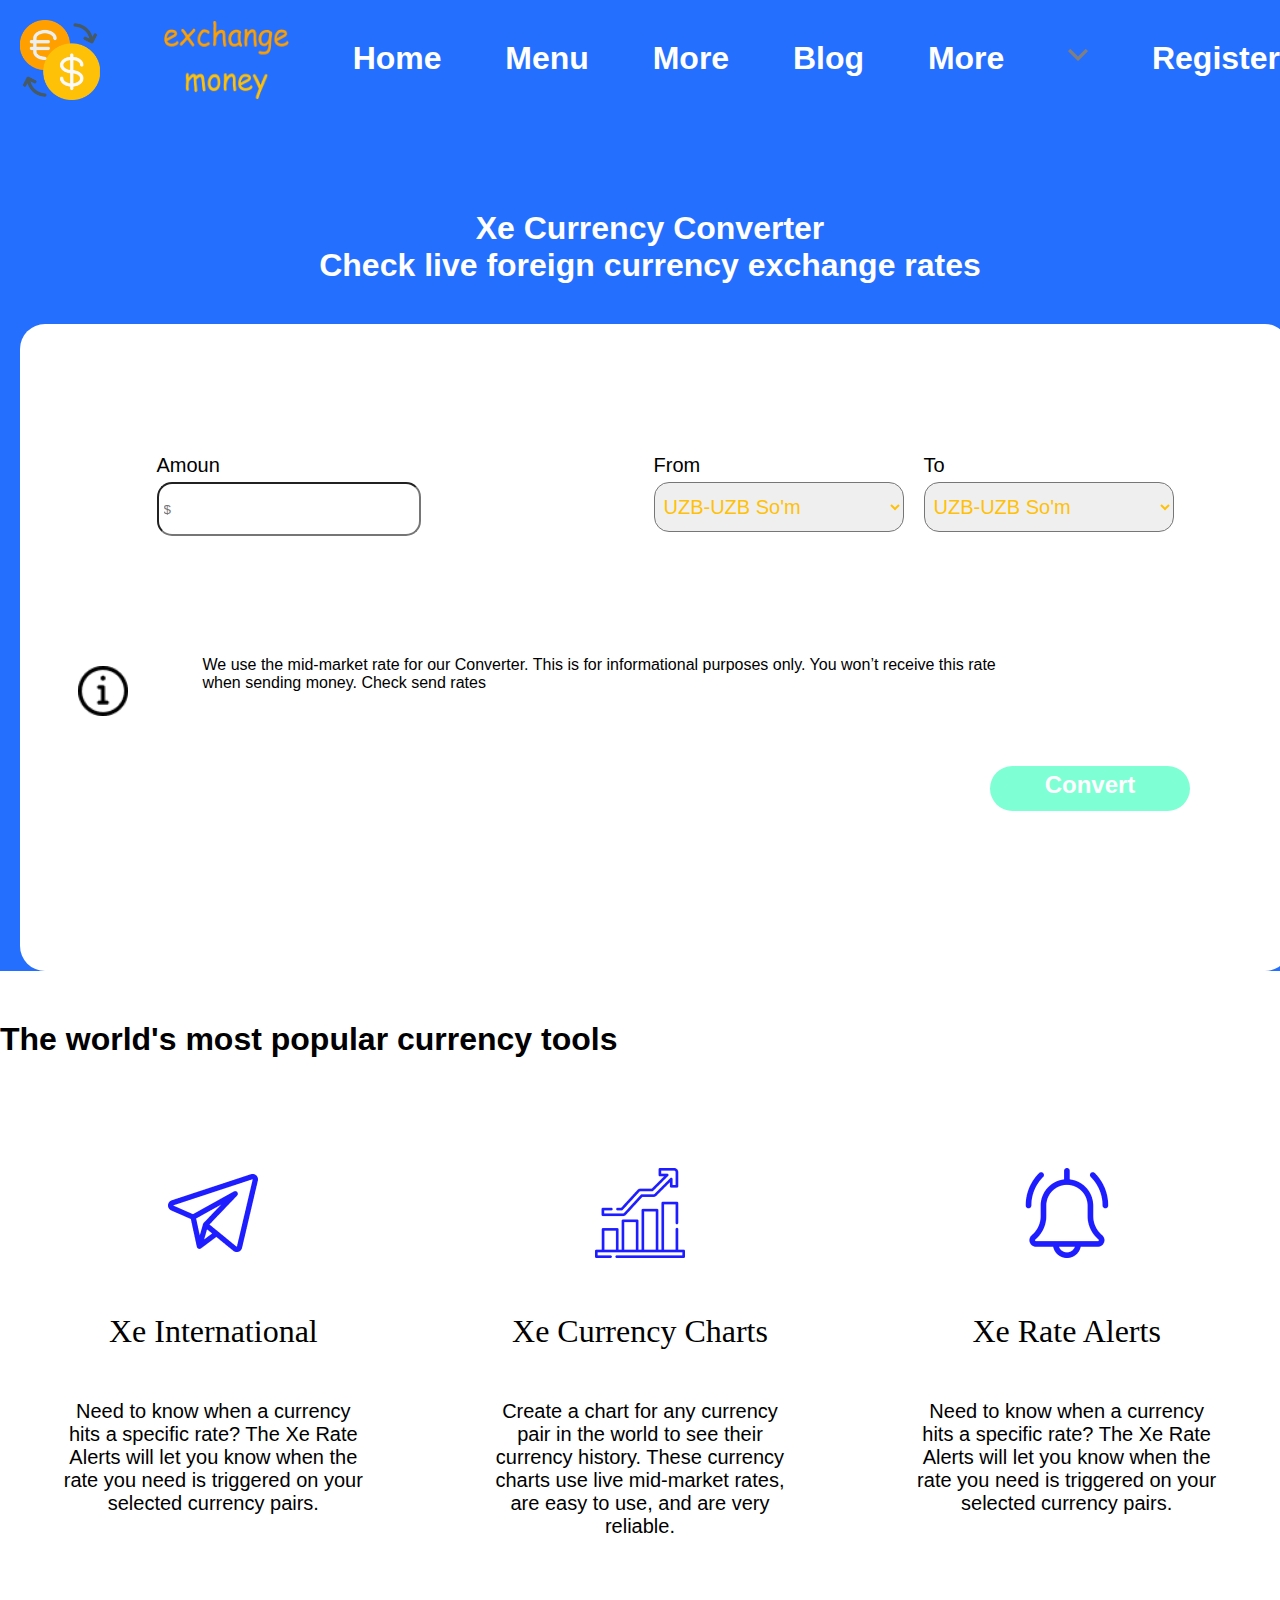
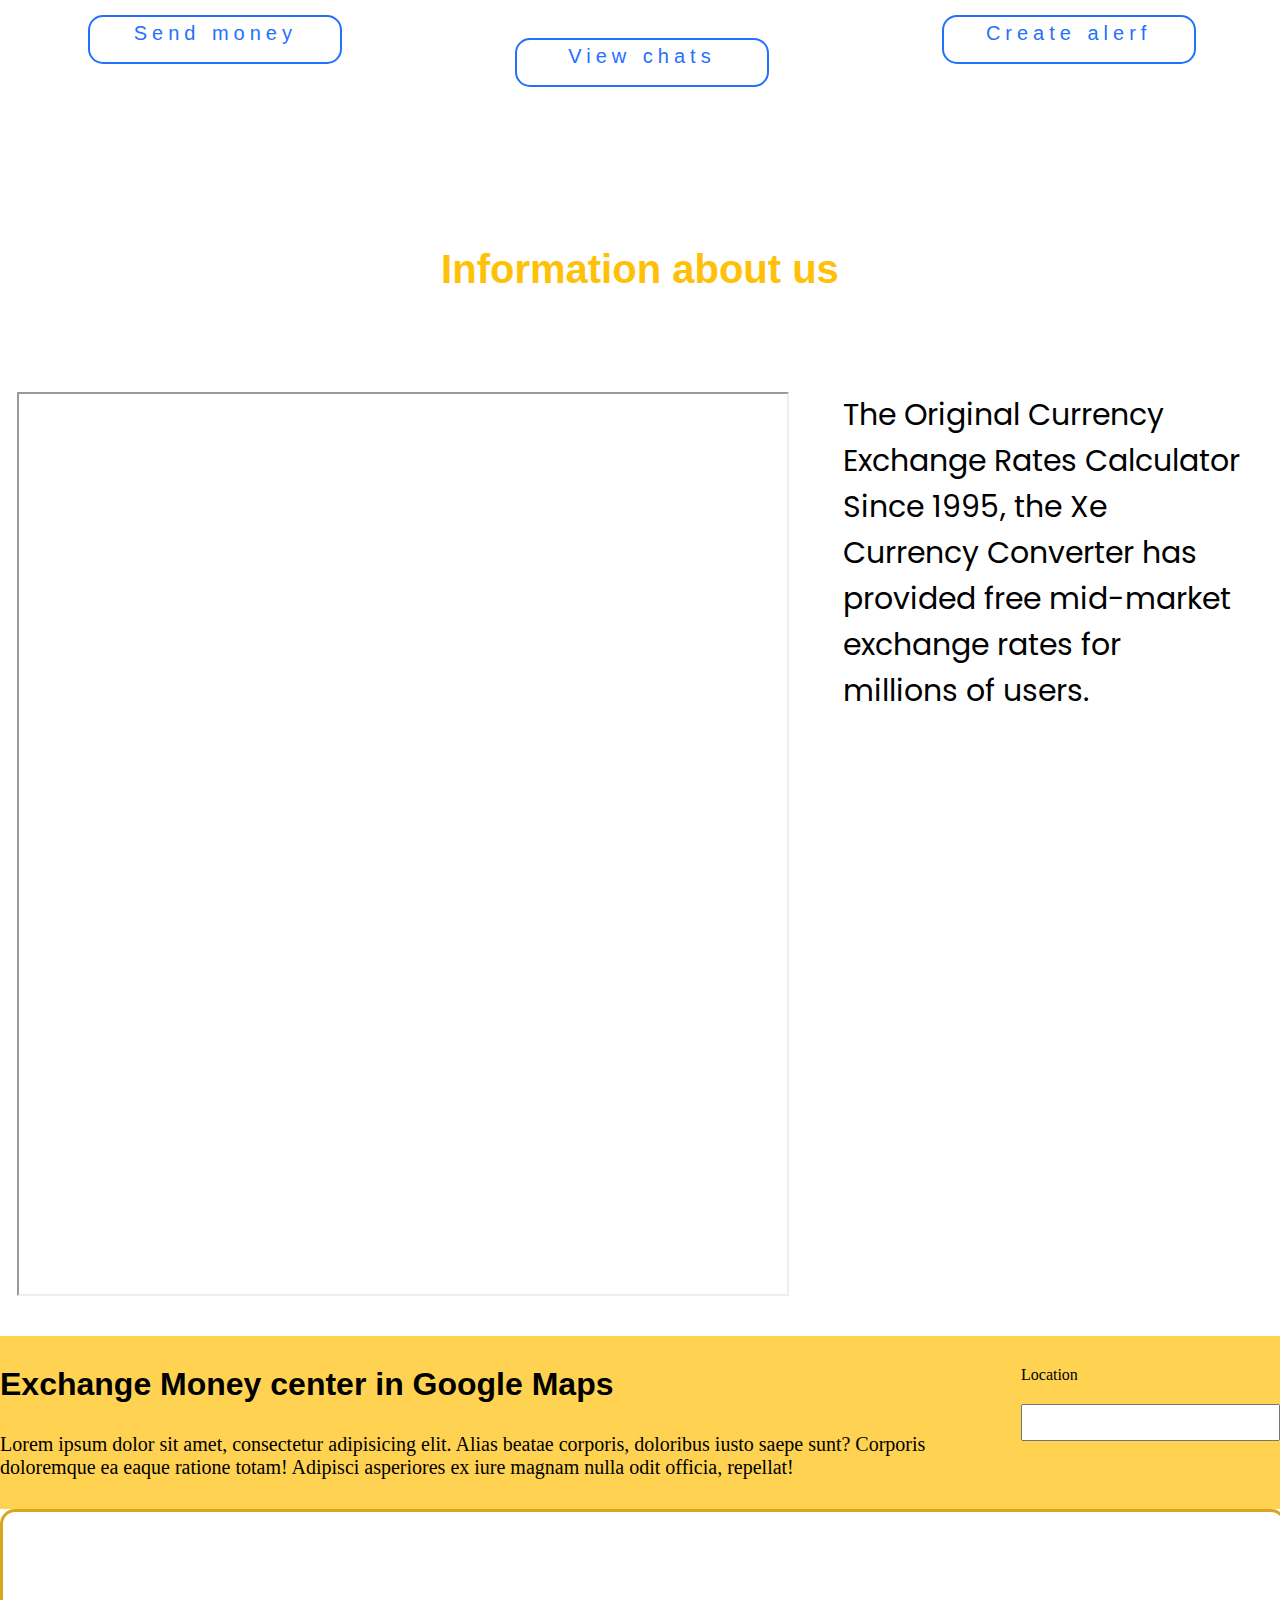
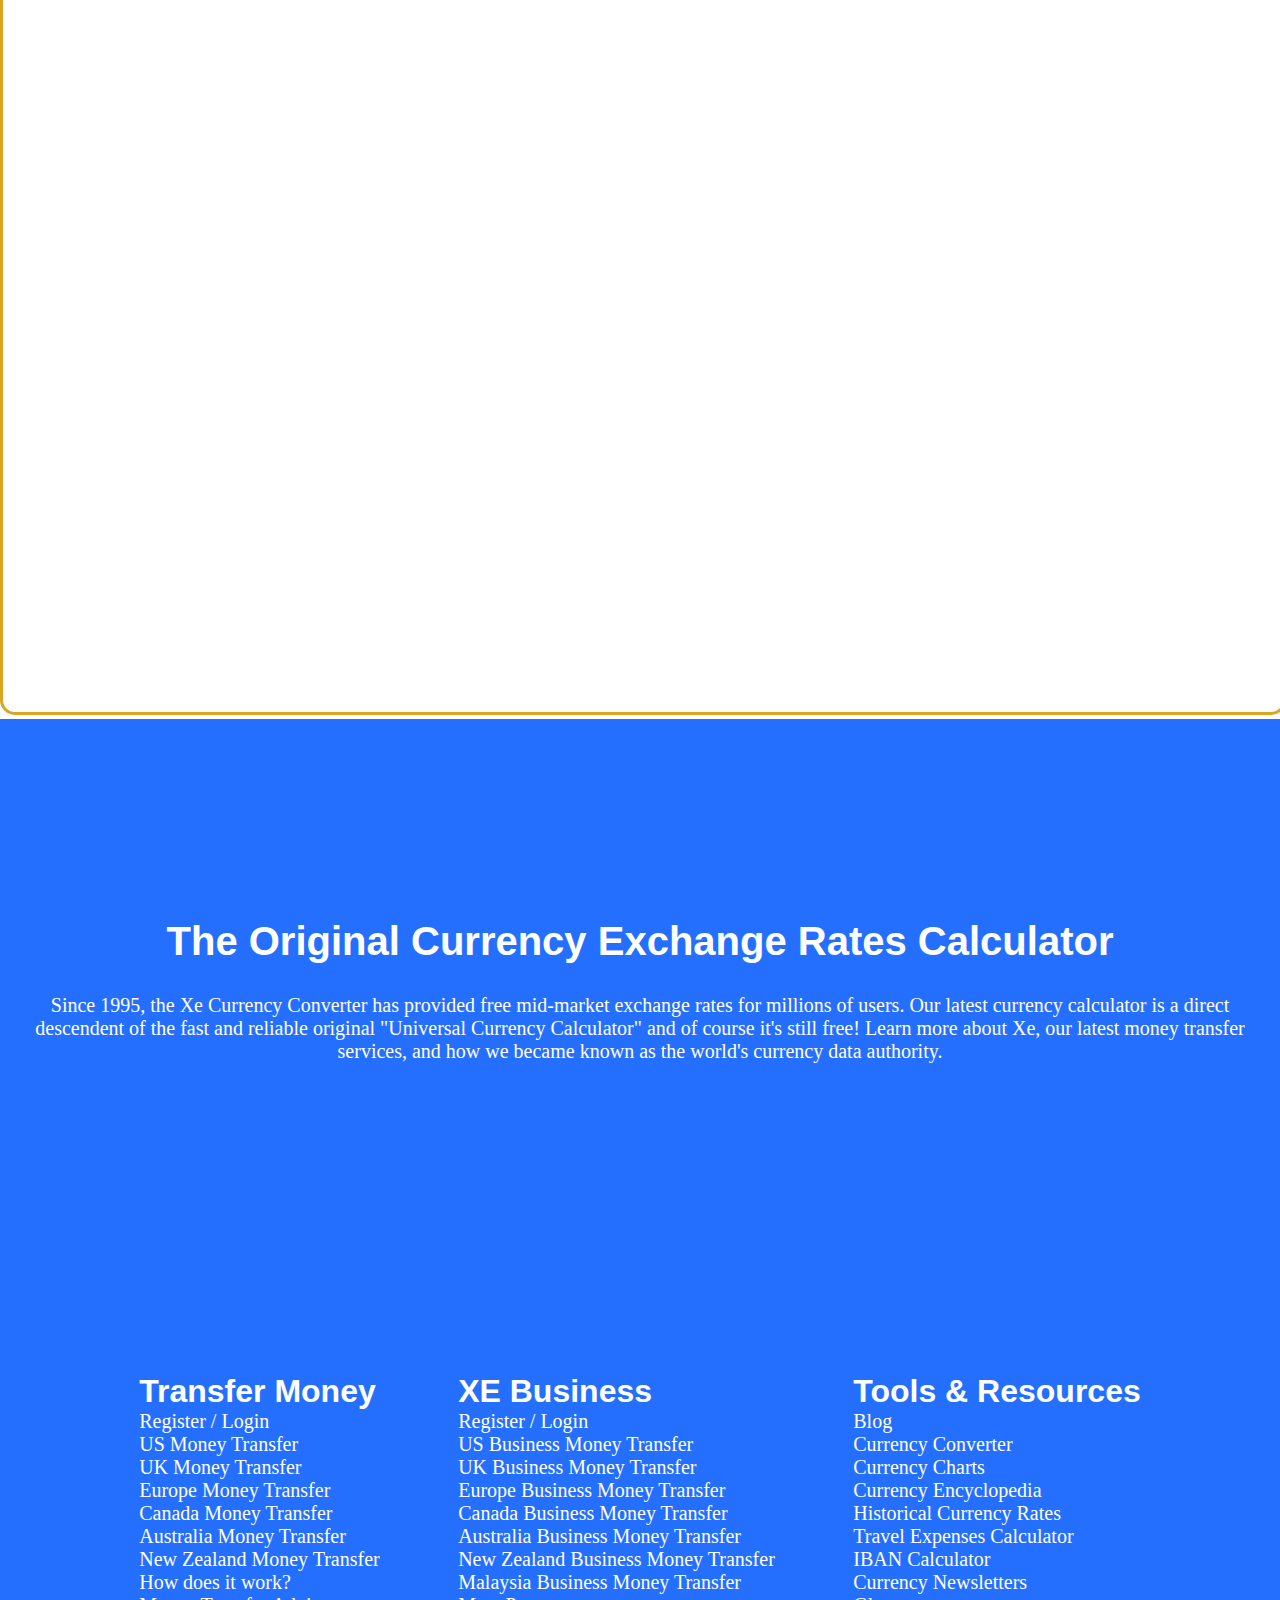
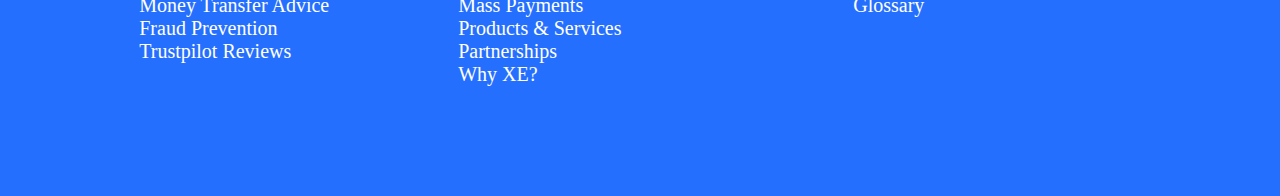
<file: index.html>
<!DOCTYPE html>
<html lang="en">
<head>
    <meta charset="UTF-8">
    <meta name="viewport"
          content="width=device-width, user-scalable=no, initial-scale=1.0, maximum-scale=1.0, minimum-scale=1.0">
    <title>exchange money in the worlds</title>
    <link rel="stylesheet" href="style.css">

    <link rel="icons"
          href="https://d9hhrg4mnvzow.cloudfront.net/promo.alparigroup.com/ru/learn/286a8d77-page-1_1000000000000000000028.png">
</head>
<body>
<section class="body">
    <section class="a">
        <div class="a1">
            <div class="a5">
                <img class="a4" src="./exchange%20money/exchange%201.png" alt="gyuergeuer">
                <img class="a6" src="./exchange%20money/exchange%20money.png" alt="fQWGEAG">
                <h1 class="a2">Home</h1>
                <h1 class="a2">Menu</h1>
                <h1 class="a2">More</h1>
                <h1 class="a2">Blog</h1>
                <h1 class="a2">More</h1>
                <img class="a3" src="./exchange%20money/expand-button%201.png" alt="wefgwefg">
                <h1 class="a2">Register</h1>
            </div>
            <div class="abcd">
                <h1 class="bc"><span class="bcd">Xe Currency Converter</span><br>
                    Check  live foreign currency exchange rates</h1>
                <div class="b3">
                    <div class="b7">

                        <div class="b5">
                            <label class="b" for="jkhij">Amoun</label>
                            <input placeholder="$" id="jkhij" class="a9" type="number">
                        </div>
                        <div class="faga">
                            <div class="b5">
                                <label class="b" for="ss">From</label>
                                <select name="" id="ss" class="b2">
                                    <option>UZB-UZB So'm</option>
                                    <option>USA-USA Dollar</option>
                                    <option>EUR-Euro Dollar</option>
                                    <option>CAD-Canada Dollar</option>
                                    <option>IND-indian dollar</option>
                                </select>
                            </div>
                            <div class="b5">
                                <label class="b" for="fsa">To</label>
                                <select class="b2" name="" id="fsa">
                                    <option>UZB-UZB So'm</option>
                                    <option>USA-USA Dollar</option>
                                    <option>EUR-Euro Dollar</option>
                                    <option>CAD-Canada Dollar</option>
                                    <option>IND-indian dollar</option>
                                </select>
                            </div>
                        </div>

                    </div>
                    <div class="f">
                        <div class="c2">
                            <img class="hq" src="./exchange%20money/info%201.png" alt="jtfuj">
                            <p class="hd">We use the mid-market rate for our Converter. This is for informational
                                purposes
                                only. You
                                won’t
                                receive this rate when sending money. Check send rates</p>
                        </div>
                        <div class="dsd">
                            <div class="c6">
                                <h2 class="ht">Convert</h2>
                            </div>
                        </div>

                    </div>
                </div>
            </div>
        </div>
    </section>
    <section class="h">
        <h2 class="h4">The world's most popular currency tools</h2>
        <div class="h1">
            <div class="h2">
                <img class="zs" src="./exchange%20money/telegram%20(1)%201.png" alt="her">
                <p class="h5">Xe International</p>
                <p class="h6">Need to know when a currency hits a specific rate? The Xe Rate Alerts will let you know
                    when
                    the rate you need is triggered on your selected currency pairs.</p>
                <div class="h8">
                    <a target="_blank" class="h7" href="https://www.xe.com/send-money/"> Send money</a>
                </div>
            </div>
            <div class="h2">
                <img class="zs" src="./exchange%20money/growth%201.png" alt="dgdgd">
                <p class="h5">Xe Currency Charts</p>
                <p class="h6">Create a chart for any currency pair in the world to see their currency history. These
                    currency charts use live mid-market rates, are easy to use, and are very reliable.
                </p>
                <div class="h8">
                    <a target="_blank" class="h7" href="https://www.xe.com/currencycharts/">View chats</a>
                </div>
            </div>
            <div class="h2">
                <img class="zs" src="./exchange%20money/bell%201.png" alt="df">
                <p class="h5">Xe Rate Alerts</p>
                <p class="h6">Need to know when a currency hits a specific rate? The Xe Rate Alerts will let you know
                    when
                    the rate you need is triggered on your selected currency pairs.</p>
                <div class="h8">
                    <a class="h7" href="https://www.xe.com/ratealerts/">Create alerf</a>
                </div>
            </div>
        </div>
    </section>
    <section class="g">
        <h2 class="g2">Information about us</h2>
        <div class="g3">
            <div class="g1">
                <iframe class="h9"  src="https://www.youtube.com/embed/_vq_YJjHoRs"
                        title="YouTube video player"
                        allow="accelerometer; autoplay; clipboard-write; encrypted-media; gyroscope; picture-in-picture"
                        allowfullscreen></iframe>
                <p class="g4">The Original Currency Exchange Rates Calculator
                    Since 1995, the Xe Currency Converter has provided free mid-market exchange rates for millions of
                    users.
                   </p>
            </div>
        </div>
    </section>
    <section class="f">
        <div class="f1">
            <div class="f2">
                <div class="f3">
                    <h2 class="f4">Exchange Money center in Google Maps</h2>
                    <p class="f5">Lorem ipsum dolor sit amet, consectetur adipisicing elit. Alias beatae corporis,
                        doloribus
                        iusto
                        saepe sunt? Corporis doloremque ea eaque ratione totam! Adipisci asperiores ex iure magnam nulla
                        odit officia, repellat!</p>
                </div>
                <div class="fsd">
                    <label for="as">Location</label>
                    <input class="ha" id="as" type="text">
                </div>
            </div>
            <iframe src="https://www.google.com/maps/embed?pb=!1m18!1m12!1m3!1d12096.344550471049!2d-74.04184547084606!3d40.716120233236936!2m3!1f0!2f0!3f0!3m2!1i1024!2i768!4f13.1!3m3!1m2!1s0x89c250a909983265%3A0x38e78cc6a541b6b7!2z0K3QutGB0YfQtdC50L3QtNC2INCf0LvQtdC50YEsINCU0LbQtdGA0YHQuC3QodC40YLQuCwg0J3RjNGOLdCU0LbQtdGA0YHQuCAwNzMwMiwg0KHQqNCQ!5e0!3m2!1sru!2s!4v1663761737651!5m2!1sru!2s"
                    width="100%" height="800" style="border:3px solid goldenrod; border-radius: 15px;"
                    referrerpolicy="no-referrer-when-downgrade"></iframe>
        </div>
    </section>
    <section class="kq">
        <div class="j8">
            <div class="j7">
                <h2 class="j9">The Original Currency Exchange Rates Calculator</h2>
                <p class="k9">Since 1995, the Xe Currency Converter has provided free mid-market exchange rates for
                    millions
                    of users.
                    Our latest currency calculator is a direct descendent of the fast and reliable original "Universal
                    Currency Calculator" and of course it's still free! Learn more about Xe, our latest money transfer
                    services, and how we became known as the world's currency data authority.
                </p>
            </div>
            <div class="j6">
                <div class="j3">
                    <h2 class="j4">Transfer Money</h2>
                    <p class="j5">Register / Login <br>
                        US Money Transfer <br>
                        UK Money Transfer <br>
                        Europe Money Transfer <br>
                        Canada Money Transfer <br>
                        Australia Money Transfer <br>
                        New Zealand Money Transfer <br>
                        How does it work? <br>
                        Money Transfer Advice <br>
                        Fraud Prevention <br>
                        Trustpilot Reviews</p>
                </div>
                <div class="j3">
                    <h2 class="j4">XE Business</h2>
                    <p class="j5">Register / Login <br>
                        US Business Money Transfer <br>
                        UK Business Money Transfer <br>
                        Europe Business Money Transfer <br>
                        Canada Business Money Transfer <br>
                        Australia Business Money Transfer <br>
                        New Zealand Business Money Transfer <br>
                        Malaysia Business Money Transfer <br>
                        Mass Payments <br>
                        Products & Services <br>
                        Partnerships <br>
                        Why XE?</p>
                </div>
                <div class="j3">
                    <h2 class="j4">Tools & Resources</h2>
                    <p class="j5">
                        Blog <br>
                        Currency Converter <br>
                        Currency Charts <br>
                        Currency Encyclopedia <br>
                        Historical Currency Rates <br>
                        Travel Expenses Calculator <br>
                        IBAN Calculator <br>
                        Currency Newsletters <br>
                        Glossary</p>
                </div>
            </div>
        </div>
    </section>
</section>
</body>
</html>
</file>
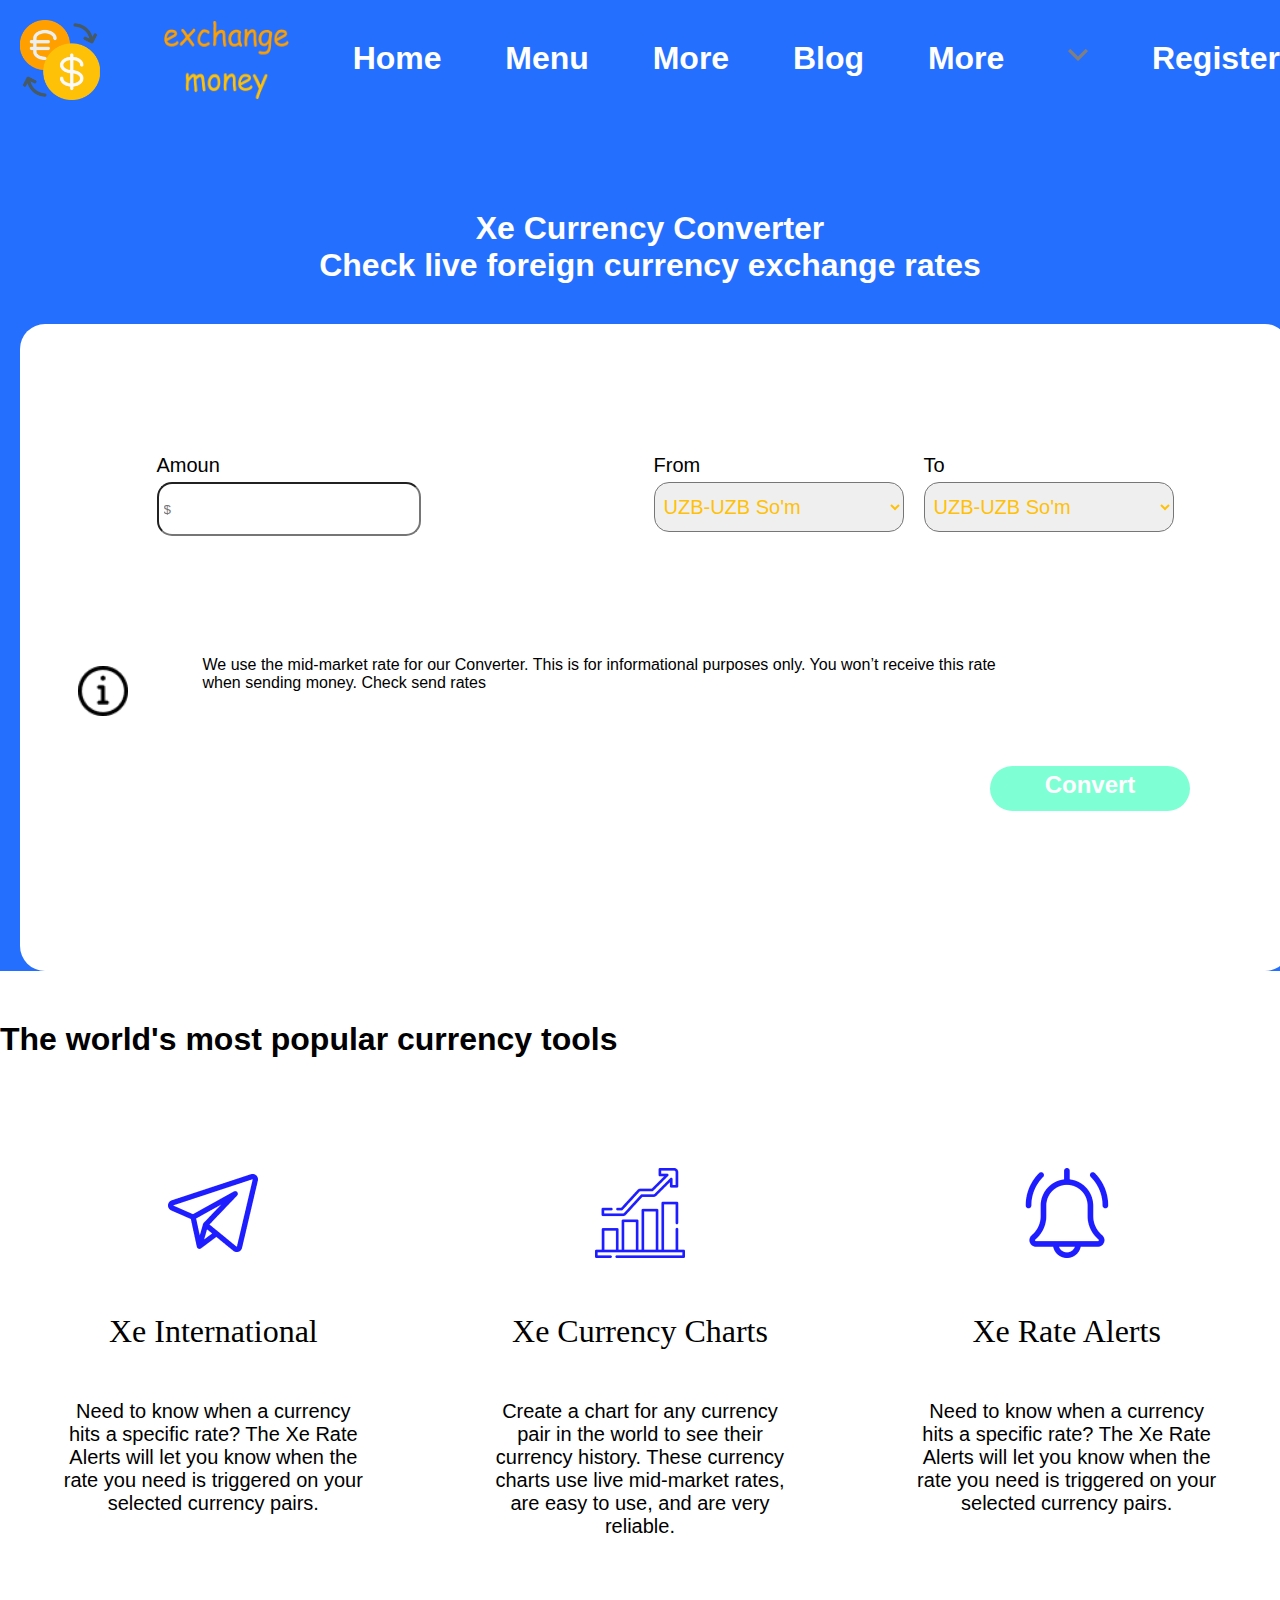
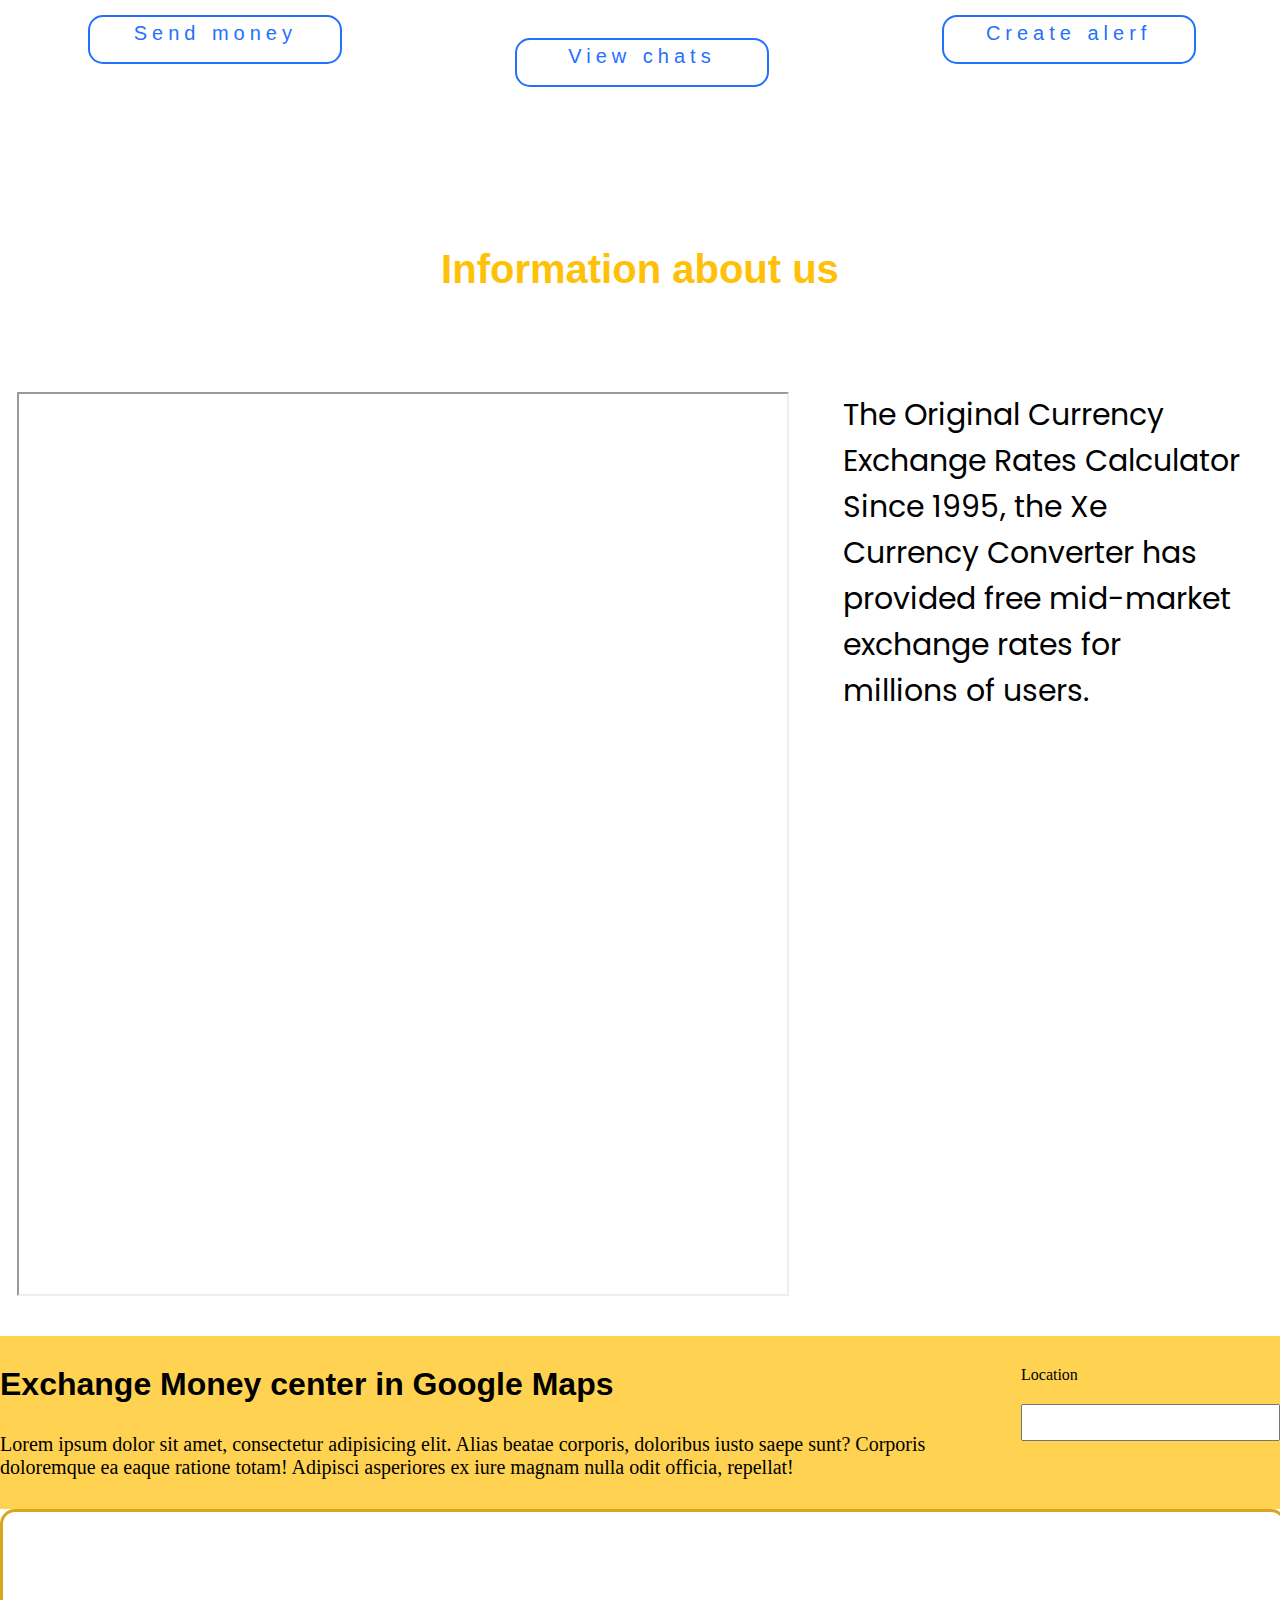
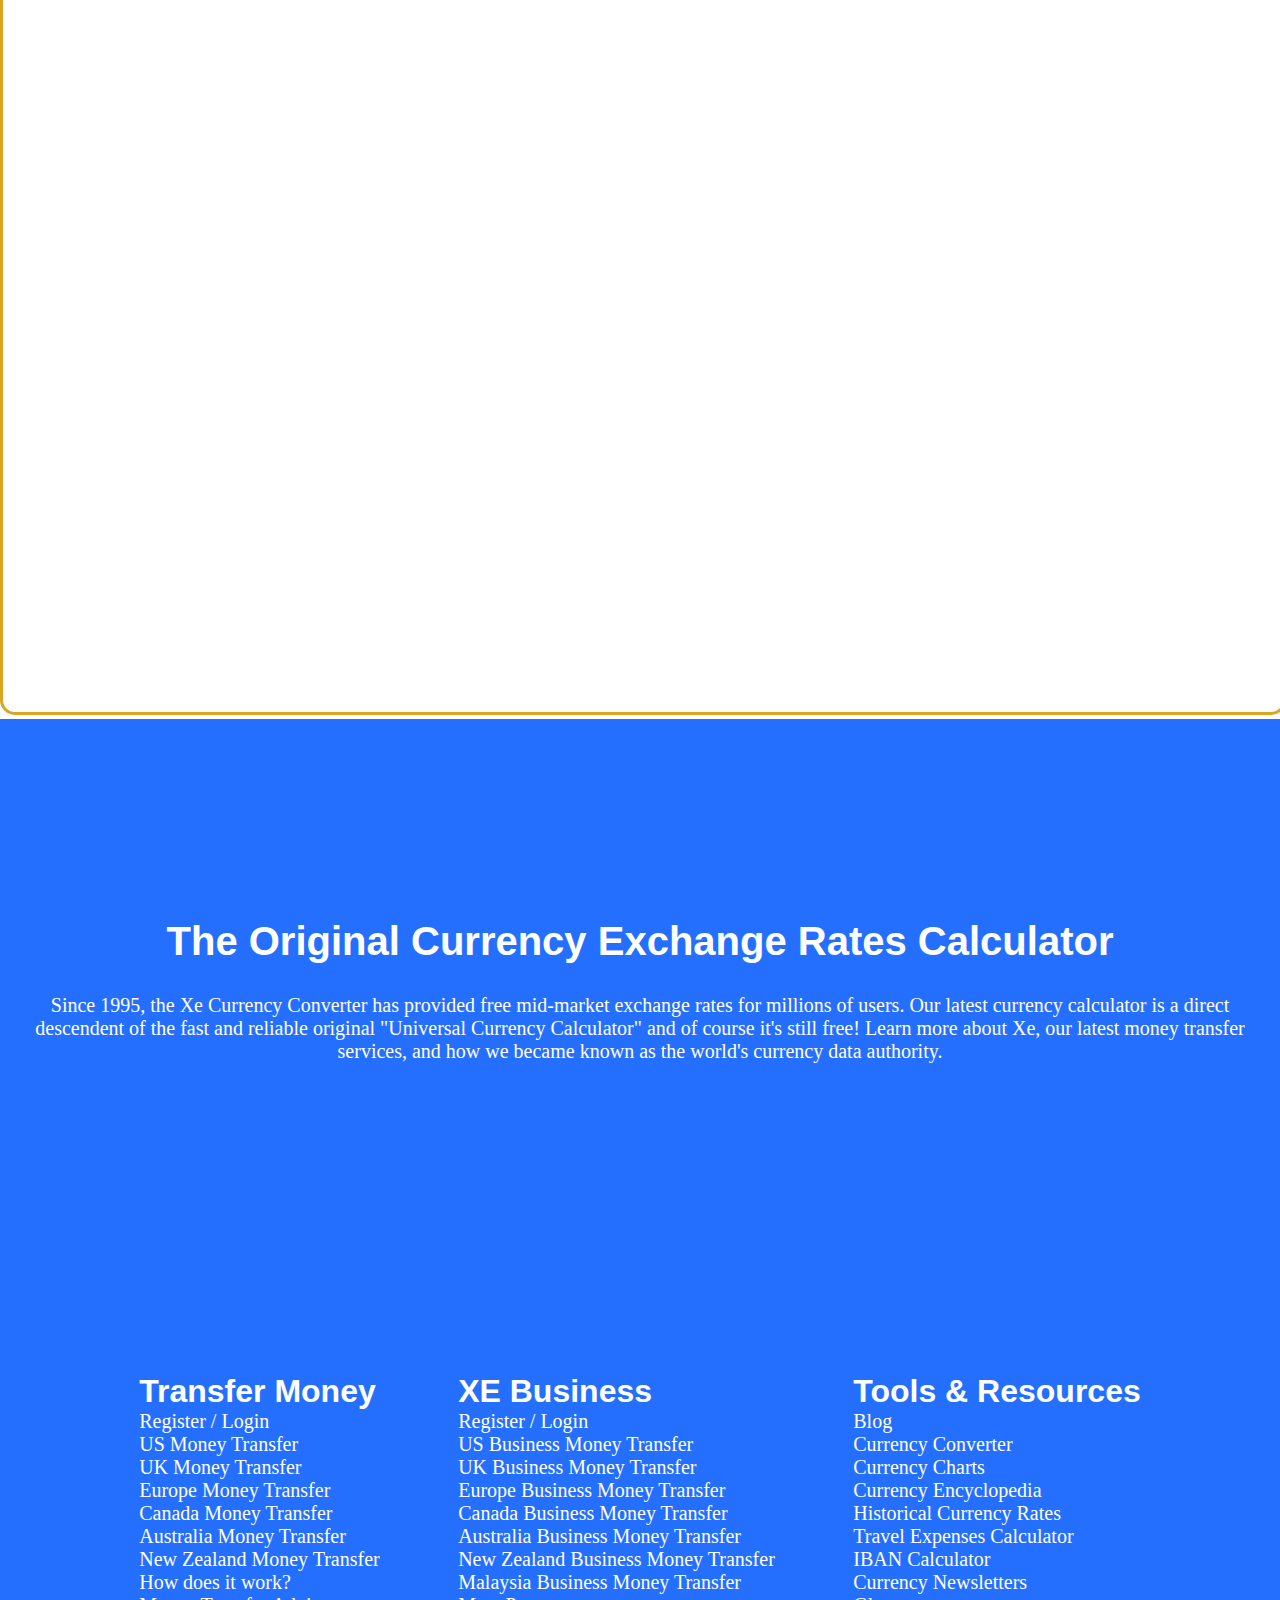
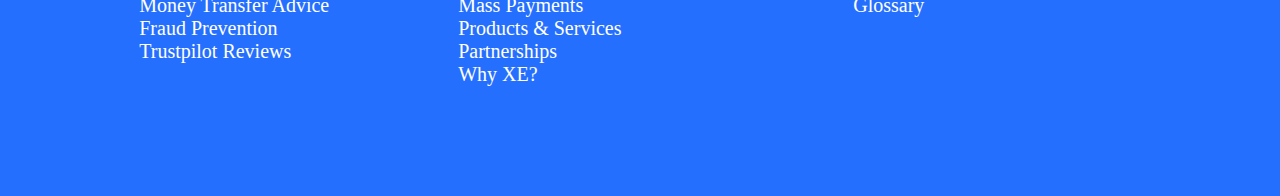
<file: Exchange money.html>
<!DOCTYPE html>
<html lang="en">
<head>
    <meta charset="UTF-8">
    <meta name="viewport"
          content="width=device-width, user-scalable=no, initial-scale=1.0, maximum-scale=1.0, minimum-scale=1.0">
    <title>exchange money in the worlds</title>
    <link rel="stylesheet" href="sayt.css">

    <link rel="icons"
          href="https://d9hhrg4mnvzow.cloudfront.net/promo.alparigroup.com/ru/learn/286a8d77-page-1_1000000000000000000028.png">
</head>
<body>
<section class="body">
    <section class="a">
        <div class="a1">
            <div class="a5">
                <img class="a4" src="./exchange%20money/exchange%201.png" alt="gyuergeuer">
                <img class="a6" src="./exchange%20money/exchange%20money.png" alt="fQWGEAG">
                <h1 class="a2">Home</h1>
                <h1 class="a2">Menu</h1>
                <h1 class="a2">More</h1>
                <h1 class="a2">Blog</h1>
                <h1 class="a2">More</h1>
                <img class="a3" src="./exchange%20money/expand-button%201.png" alt="wefgwefg">
                <h1 class="a2">Register</h1>
            </div>
            <div class="abcd">
                <h1 class="bc"><span class="bcd">Xe Currency Converter</span><br>
                    Check  live foreign currency exchange rates</h1>
                <div class="b3">
                    <div class="b7">

                        <div class="b5">
                            <label class="b" for="jkhij">Amoun</label>
                            <input placeholder="$" id="jkhij" class="a9" type="number">
                        </div>
                        <div class="faga">
                            <div class="b5">
                                <label class="b" for="ss">From</label>
                                <select name="" id="ss" class="b2">
                                    <option>UZB-UZB So'm</option>
                                    <option>USA-USA Dollar</option>
                                    <option>EUR-Euro Dollar</option>
                                    <option>CAD-Canada Dollar</option>
                                    <option>IND-indian dollar</option>
                                </select>
                            </div>
                            <div class="b5">
                                <label class="b" for="fsa">To</label>
                                <select class="b2" name="" id="fsa">
                                    <option>UZB-UZB So'm</option>
                                    <option>USA-USA Dollar</option>
                                    <option>EUR-Euro Dollar</option>
                                    <option>CAD-Canada Dollar</option>
                                    <option>IND-indian dollar</option>
                                </select>
                            </div>
                        </div>

                    </div>
                    <div class="f">
                        <div class="c2">
                            <img class="hq" src="./exchange%20money/info%201.png" alt="jtfuj">
                            <p class="hd">We use the mid-market rate for our Converter. This is for informational
                                purposes
                                only. You
                                won’t
                                receive this rate when sending money. Check send rates</p>
                        </div>
                        <div class="dsd">
                            <div class="c6">
                                <h2 class="ht">Convert</h2>
                            </div>
                        </div>

                    </div>
                </div>
            </div>
        </div>
    </section>
    <section class="h">
        <h2 class="h4">The world's most popular currency tools</h2>
        <div class="h1">
            <div class="h2">
                <img class="zs" src="./exchange%20money/telegram%20(1)%201.png" alt="her">
                <p class="h5">Xe International</p>
                <p class="h6">Need to know when a currency hits a specific rate? The Xe Rate Alerts will let you know
                    when
                    the rate you need is triggered on your selected currency pairs.</p>
                <div class="h8">
                    <a target="_blank" class="h7" href="https://www.xe.com/send-money/"> Send money</a>
                </div>
            </div>
            <div class="h2">
                <img class="zs" src="./exchange%20money/growth%201.png" alt="dgdgd">
                <p class="h5">Xe Currency Charts</p>
                <p class="h6">Create a chart for any currency pair in the world to see their currency history. These
                    currency charts use live mid-market rates, are easy to use, and are very reliable.
                </p>
                <div class="h8">
                    <a target="_blank" class="h7" href="https://www.xe.com/currencycharts/">View chats</a>
                </div>
            </div>
            <div class="h2">
                <img class="zs" src="./exchange%20money/bell%201.png" alt="df">
                <p class="h5">Xe Rate Alerts</p>
                <p class="h6">Need to know when a currency hits a specific rate? The Xe Rate Alerts will let you know
                    when
                    the rate you need is triggered on your selected currency pairs.</p>
                <div class="h8">
                    <a class="h7" href="https://www.xe.com/ratealerts/">Create alerf</a>
                </div>
            </div>
        </div>
    </section>
    <section class="g">
        <h2 class="g2">Information about us</h2>
        <div class="g3">
            <div class="g1">
                <iframe class="h9"  src="https://www.youtube.com/embed/_vq_YJjHoRs"
                        title="YouTube video player"
                        allow="accelerometer; autoplay; clipboard-write; encrypted-media; gyroscope; picture-in-picture"
                        allowfullscreen></iframe>
                <p class="g4">The Original Currency Exchange Rates Calculator
                    Since 1995, the Xe Currency Converter has provided free mid-market exchange rates for millions of
                    users.
                   </p>
            </div>
        </div>
    </section>
    <section class="f">
        <div class="f1">
            <div class="f2">
                <div class="f3">
                    <h2 class="f4">Exchange Money center in Google Maps</h2>
                    <p class="f5">Lorem ipsum dolor sit amet, consectetur adipisicing elit. Alias beatae corporis,
                        doloribus
                        iusto
                        saepe sunt? Corporis doloremque ea eaque ratione totam! Adipisci asperiores ex iure magnam nulla
                        odit officia, repellat!</p>
                </div>
                <div class="fsd">
                    <label for="as">Location</label>
                    <input class="ha" id="as" type="text">
                </div>
            </div>
            <iframe src="https://www.google.com/maps/embed?pb=!1m18!1m12!1m3!1d12096.344550471049!2d-74.04184547084606!3d40.716120233236936!2m3!1f0!2f0!3f0!3m2!1i1024!2i768!4f13.1!3m3!1m2!1s0x89c250a909983265%3A0x38e78cc6a541b6b7!2z0K3QutGB0YfQtdC50L3QtNC2INCf0LvQtdC50YEsINCU0LbQtdGA0YHQuC3QodC40YLQuCwg0J3RjNGOLdCU0LbQtdGA0YHQuCAwNzMwMiwg0KHQqNCQ!5e0!3m2!1sru!2s!4v1663761737651!5m2!1sru!2s"
                    width="100%" height="800" style="border:3px solid goldenrod; border-radius: 15px;"
                    referrerpolicy="no-referrer-when-downgrade"></iframe>
        </div>
    </section>
    <section class="kq">
        <div class="j8">
            <div class="j7">
                <h2 class="j9">The Original Currency Exchange Rates Calculator</h2>
                <p class="k9">Since 1995, the Xe Currency Converter has provided free mid-market exchange rates for
                    millions
                    of users.
                    Our latest currency calculator is a direct descendent of the fast and reliable original "Universal
                    Currency Calculator" and of course it's still free! Learn more about Xe, our latest money transfer
                    services, and how we became known as the world's currency data authority.
                </p>
            </div>
            <div class="j6">
                <div class="j3">
                    <h2 class="j4">Transfer Money</h2>
                    <p class="j5">Register / Login <br>
                        US Money Transfer <br>
                        UK Money Transfer <br>
                        Europe Money Transfer <br>
                        Canada Money Transfer <br>
                        Australia Money Transfer <br>
                        New Zealand Money Transfer <br>
                        How does it work? <br>
                        Money Transfer Advice <br>
                        Fraud Prevention <br>
                        Trustpilot Reviews</p>
                </div>
                <div class="j3">
                    <h2 class="j4">XE Business</h2>
                    <p class="j5">Register / Login <br>
                        US Business Money Transfer <br>
                        UK Business Money Transfer <br>
                        Europe Business Money Transfer <br>
                        Canada Business Money Transfer <br>
                        Australia Business Money Transfer <br>
                        New Zealand Business Money Transfer <br>
                        Malaysia Business Money Transfer <br>
                        Mass Payments <br>
                        Products & Services <br>
                        Partnerships <br>
                        Why XE?</p>
                </div>
                <div class="j3">
                    <h2 class="j4">Tools & Resources</h2>
                    <p class="j5">
                        Blog <br>
                        Currency Converter <br>
                        Currency Charts <br>
                        Currency Encyclopedia <br>
                        Historical Currency Rates <br>
                        Travel Expenses Calculator <br>
                        IBAN Calculator <br>
                        Currency Newsletters <br>
                        Glossary</p>
                </div>
            </div>
        </div>
    </section>
</section>
</body>
</html>
</file>
<file: style.css>
@import url("https://fonts.googleapis.com/css2?family=Poppins:wght@300&display=swap");
* {
  margin: 0;
  padding: 0;
}

.h9 {
  width: 60%;
  height: 100vh;
}

a {
  text-decoration: none;
  color: #256FFF;
  font-size: 20px;
  letter-spacing: 5px;
  word-spacing: 1px;
}

a:active {
  color: white;
}

.a {
  padding: 10px 10px 0 10px;
  background-color: #256FFF;
  width: 100%;
}

.a2 {
  font-family: "Aktiv Grotesk", "Segoe UI", Helvetica, Arial, sans-serif, "Apple Color Emoji", "Segoe UI Emoji", "Segoe UI Symbol";
  color: white;
  margin-top: 20px;
}

.a2:active {
  color: #FFA000;
  text-shadow: 0 0 13px #FFC107;
}

.a3 {
  height: 20px;
  width: 20px;
  margin-top: 25px;
}

.a4 {
  width: 80px;
  height: 80px;
}

.a5 {
  display: flex;
  justify-content: space-between;
  background-color: #256FFF;
  padding: 10px;
}

.a6 {
  width: 125px;
  height: 80px;
}

.a9 {
  height: 40px;
  width: 250px;
  border-radius: 15px;
  font-family: "Aktiv Grotesk", "Segoe UI", Helvetica, Arial, sans-serif, "Apple Color Emoji", "Segoe UI Emoji", "Segoe UI Symbol";
  color: #FFC107;
  padding: 5px;
}

.h1 {
  display: flex;
  justify-content: space-around;
}

.h2 {
  width: 300px;
  text-align: center;
  font-size: 20px;
  margin-bottom: 100px;
  font-family: "Aktiv Grotesk", "Segoe UI", Helvetica, Arial, sans-serif, "Apple Color Emoji", "Segoe UI Emoji", "Segoe UI Symbol";
}

.h4 {
  text-align: left;
  font-family: "Aktiv Grotesk", "Segoe UI", Helvetica, Arial, sans-serif, "Apple Color Emoji", "Segoe UI Emoji", "Segoe UI Symbol";
  font-size: 32px;
  margin-top: 50px;
  margin-bottom: 80px;
}

.bc {
  background-color: #256FFF;
  text-align: center;
  color: white;
  font-family: "Aktiv Grotesk", "Segoe UI", Helvetica, Arial, sans-serif, "Apple Color Emoji", "Segoe UI Emoji", "Segoe UI Symbol";
  margin-bottom: 40px;
  margin-top: 100px;
}

.h8:active {
  background-color: rgba(37, 111, 255, 0.79);
}

.b3 {
  background-color: white;
  border-radius: 25px;
  padding-bottom: 10px;
  margin-left: 10px;
  padding-top: 100px;
  padding-left: 20px;
}

.bcd {
  font-size: 32px;
}

.dsd {
  display: flex;
  justify-content: right;
  margin-right: 100px;
}

.b2 {
  height: 50px;
  width: 250px;
  border-radius: 15px;
  font-family: "Aktiv Grotesk", "Segoe UI", Helvetica, Arial, sans-serif, "Apple Color Emoji", "Segoe UI Emoji", "Segoe UI Symbol";
  color: #FFC107;
  padding: 5px;
  font-size: 20px;
}

.c2 {
  display: flex;
  justify-content: space-around;
  width: 80%;
}

.hd {
  width: 800px;
  font-family: "Aktiv Grotesk", "Segoe UI", Helvetica, Arial, sans-serif, "Apple Color Emoji", "Segoe UI Emoji", "Segoe UI Symbol";
  margin-top: 10px;
}

.c6 {
  height: 40px;
  width: 200px;
  text-align: center;
  border-radius: 25px;
  background-color: aquamarine;
  padding-top: 5px;
  margin-top: 50px;
  margin-bottom: 150px;
}

.c6:active {
  box-shadow: 0 0 17px 10px aquamarine;
}

.g2 {
  font-size: 40px;
  font-family: "Aktiv Grotesk", "Segoe UI", Helvetica, Arial, sans-serif, "Apple Color Emoji", "Segoe UI Emoji", "Segoe UI Symbol";
  color: #FFC107;
  margin-top: 60px;
  margin-bottom: 100px;
  text-align: center;
}

.g1 {
  display: flex;
  justify-content: space-around;
}

.g4 {
  width: 400px;
  font-size: 30px;
  margin-left: 20px;
  margin-right: 20px;
  font-family: "Poppins", sans-serif;
}

.b {
  font-family: "Aktiv Grotesk", "Segoe UI", Helvetica, Arial, sans-serif, "Apple Color Emoji", "Segoe UI Emoji", "Segoe UI Symbol";
  margin-bottom: 5px;
  margin-top: 20px;
  font-size: 20px;
}

.f {
  margin-top: 40px;
  width: 100%;
}

.f4 {
  font-size: 32px;
  font-family: "Aktiv Grotesk", "Segoe UI", Helvetica, Arial, sans-serif, "Apple Color Emoji", "Segoe UI Emoji", "Segoe UI Symbol";
}

.faga {
  display: flex;
  justify-content: space-around;
}

.f5 {
  font-size: 20px;
  margin-top: 30px;
  margin-bottom: 30px;
}

.ha {
  font-family: "Microsoft New Tai Lue", serif;
  font-size: 20px;
  margin-top: 20px;
  padding: 5px;
}

.as {
  font-family: "Microsoft New Tai Lue", serif;
  font-size: 20px;
  text-align: center;
}

.f2 {
  display: flex;
  justify-content: space-around;
  background-color: rgba(255, 193, 7, 0.7);
  padding-top: 30px;
}

.fsd {
  display: flex;
  flex-direction: column;
}

.hq {
  height: 50px;
  width: 50px;
  margin-top: 20px;
}

.ht {
  font-family: "Aktiv Grotesk", "Segoe UI", Helvetica, Arial, sans-serif, "Apple Color Emoji", "Segoe UI Emoji", "Segoe UI Symbol";
  color: white;
}

.b7 {
  display: flex;
  justify-content: space-around;
  margin-bottom: 100px;
}

.b5 {
  display: flex;
  flex-direction: column;
  margin: 10px;
}

.zs {
  margin-top: 30px;
  margin-bottom: 50px;
}

.h5 {
  font-size: 32px;
  font-family: "Microsoft New Tai Lue", serif;
  margin-bottom: 50px;
}

.h6 {
  margin-bottom: 100px;
}

.h8 {
  height: 40px;
  width: 250px;
  border: 2px solid #256FFF;
  border-radius: 15px;
  padding-top: 5px;
  transition: all 0.5s;
  margin-left: 25px;
}

.j6 {
  display: flex;
  justify-content: space-around;
  margin-top: 300px;
  padding-left: 100px;
  padding-bottom: 100px;
  padding-right: 100px;
}

.j3 {
  padding: 10px;
}

.g {
  width: 100%;
}

.h {
  width: 100%;
}

.j4 {
  font-size: 32px;
  color: white;
  font-family: "Aktiv Grotesk", "Segoe UI", Helvetica, Arial, sans-serif, "Apple Color Emoji", "Segoe UI Emoji", "Segoe UI Symbol";
}

.j5 {
  font-size: 20px;
  color: white;
  font-family: "Microsoft New Tai Lue", serif;
}

.k9 {
  font-size: 20px;
  color: white;
  font-family: "Microsoft New Tai Lue", serif;
  text-align: center;
  display: flex;
  justify-content: center;
}

.j7 {
  padding-top: 200px;
  padding-left: 20px;
  padding-right: 20px;
}

.j9 {
  font-family: "Aktiv Grotesk", "Segoe UI", Helvetica, Arial, sans-serif, "Apple Color Emoji", "Segoe UI Emoji", "Segoe UI Symbol";
  font-size: 40px;
  color: white;
  margin-bottom: 30px;
  text-align: center;
}

.j8 {
  background-color: #256FFF;
  width: 100%;
}

@media (max-width: 1024px) {
  .j4 {
    font-size: 25px;
  }
  .j5 {
    font-size: 15px;
    margin-top: 50px;
  }
  .h4 {
    font-size: 20px;
    width: 500px;
  }
  .a {
    width: 100%;
  }
  .a2 {
    font-size: 20px;
  }
  .a5 {
    margin-right: 50px;
  }
  .hd {
    width: 600px;
  }
  .c2 {
    margin-left: 0;
    margin-right: 200px;
  }
  .a {
    height: 800px;
  }
  .h {
    width: 100%;
  }
  .g {
    width: 100%;
  }
  .f {
    width: 100%;
  }
  .kq {
    width: 100%;
  }
  .h9 {
    width: 100%;
    margin-left: 5px;
    height: 600px;
  }
  .g1 {
    display: flex;
    flex-direction: column;
  }
  .g4 {
    width: 80%;
    font-size: 20px;
    margin-left: 30px;
    margin-top: 50px;
  }
  .f4 {
    margin-left: 50px;
  }
  .f5 {
    margin-left: 50px;
  }
  .k9 {
    padding-left: 30px;
  }
  .j6 {
    margin-bottom: 100px;
    margin-top: 150px;
  }
}
@media (max-width: 480px) {
  .a {
    width: 95%;
  }
  .b7 {
    justify-content: center;
  }
  .f4 {
    margin-left: 20px;
  }
  .f5 {
    margin-left: 20px;
  }
  .a2 {
    font-size: 10px;
    width: 200px;
    display: flex;
    margin-top: 10px;
  }
  .h4 {
    width: 300px;
    text-align: center;
    margin: 0;
    padding-left: 120px;
    padding-top: 100px;
    padding-bottom: 20px;
  }
  .a3 {
    margin-top: 10px;
    height: 10px;
    margin-right: 10px;
    width: 10px;
  }
  .a4 {
    width: 30px;
    height: 30px;
    margin-right: 10px;
  }
  .a6 {
    width: 60px;
    height: 30px;
  }
  .a5 {
    width: 97%;
    text-space: 1px;
  }
  .a9 {
    height: 20px;
    width: 100px;
  }
  .b7 {
    margin-bottom: 10px;
  }
  .b2 {
    height: 35px;
    width: 120px;
    font-size: 15px;
  }
  .b {
    font-size: 15px;
  }
  .b3 {
    padding-top: 50px;
    margin-top: 150px;
  }
  .c6 {
    margin-bottom: 10px;
    width: 100px;
    height: 20px;
  }
  .h5 {
    font-size: 20px;
    margin-bottom: 20px;
  }
  .h6 {
    font-size: 15px;
    margin-bottom: 30px;
  }
  .ht {
    font-size: 10px;
  }
  .h {
    width: 480px;
  }
  .h1 {
    display: flex;
    flex-direction: column;
  }
  .hd {
    font-size: 10px;
  }
  .hq {
    height: 20px;
    width: 20px;
    margin-right: 20px;
  }
  .h2 {
    margin-bottom: 50px;
    margin-left: 15px;
  }
  .zs {
    margin-bottom: 20px;
  }
  .g4 {
    font-size: 15px;
    width: 300px;
  }
  .f4 {
    font-size: 20px;
  }
  .f5 {
    font-size: 10px;
  }
  .f2 {
    display: flex;
    flex-direction: column;
  }
  .ha {
    width: 200px;
    height: 10px;
    margin-top: 10px;
  }
  .fsd {
    margin: auto;
    padding-bottom: 20px;
  }
  .j9 {
    font-size: 20px;
  }
  .k9 {
    font-size: 15px;
    padding-left: 10px;
  }
  .j4 {
    font-size: 20px;
  }
  .j5 {
    font-size: 10px;
  }
  .j6 {
    padding-bottom: 100px;
  }
  .j7 {
    padding-top: 100px;
  }
  .b7 {
    justify-content: space-around;
  }
  .f {
    margin-top: 10px;
  }
  .faga {
    display: flex;
    justify-content: right;
    flex-direction: column;
  }
  .h1 {
    margin-left: 100px;
  }
}
@media (max-width: 850px) {
  .a {
    margin-bottom: 200px;
  }
  .f {
    margin-top: 10px;
  }
  .hd {
    margin-left: 100px;
  }
  .h6 {
    margin: 20px;
  }
  .h1 {
    margin-left: 20px;
  }
  .h4 {
    font-size: 30px;
    margin: auto;
    text-align: center;
  }
  .b7 {
    justify-content: space-around;
  }
  .faga {
    display: flex;
    justify-content: right;
    flex-direction: column;
  }
}

/*# sourceMappingURL=style.css.map */
</file>
<file: sayt.css>
@import url("https://fonts.googleapis.com/css2?family=Poppins:wght@300&display=swap");
* {
  margin: 0;
  padding: 0;
}

.h9 {
  width: 60%;
  height: 100vh;
}

a {
  text-decoration: none;
  color: #256FFF;
  font-size: 20px;
  letter-spacing: 5px;
  word-spacing: 1px;
}

a:active {
  color: white;
}

.a {
  padding: 10px 10px 0 10px;
  background-color: #256FFF;
  width: 100%;
}

.a2 {
  font-family: "Aktiv Grotesk", "Segoe UI", Helvetica, Arial, sans-serif, "Apple Color Emoji", "Segoe UI Emoji", "Segoe UI Symbol";
  color: white;
  margin-top: 20px;
}

.a2:active {
  color: #FFA000;
  text-shadow: 0 0 13px #FFC107;
}

.a3 {
  height: 20px;
  width: 20px;
  margin-top: 25px;
}

.a4 {
  width: 80px;
  height: 80px;
}

.a5 {
  display: flex;
  justify-content: space-between;
  background-color: #256FFF;
  padding: 10px;
}

.a6 {
  width: 125px;
  height: 80px;
}

.a9 {
  height: 40px;
  width: 250px;
  border-radius: 15px;
  font-family: "Aktiv Grotesk", "Segoe UI", Helvetica, Arial, sans-serif, "Apple Color Emoji", "Segoe UI Emoji", "Segoe UI Symbol";
  color: #FFC107;
  padding: 5px;
}

.h1 {
  display: flex;
  justify-content: space-around;
}

.h2 {
  width: 300px;
  text-align: center;
  font-size: 20px;
  margin-bottom: 100px;
  font-family: "Aktiv Grotesk", "Segoe UI", Helvetica, Arial, sans-serif, "Apple Color Emoji", "Segoe UI Emoji", "Segoe UI Symbol";
}

.h4 {
  text-align: left;
  font-family: "Aktiv Grotesk", "Segoe UI", Helvetica, Arial, sans-serif, "Apple Color Emoji", "Segoe UI Emoji", "Segoe UI Symbol";
  font-size: 32px;
  margin-top: 50px;
  margin-bottom: 80px;
}

.bc {
  background-color: #256FFF;
  text-align: center;
  color: white;
  font-family: "Aktiv Grotesk", "Segoe UI", Helvetica, Arial, sans-serif, "Apple Color Emoji", "Segoe UI Emoji", "Segoe UI Symbol";
  margin-bottom: 40px;
  margin-top: 100px;
}

.h8:active {
  background-color: rgba(37, 111, 255, 0.79);
}

.b3 {
  background-color: white;
  border-radius: 25px;
  padding-bottom: 10px;
  margin-left: 10px;
  padding-top: 100px;
  padding-left: 20px;
}

.bcd {
  font-size: 32px;
}

.dsd {
  display: flex;
  justify-content: right;
  margin-right: 100px;
}

.b2 {
  height: 50px;
  width: 250px;
  border-radius: 15px;
  font-family: "Aktiv Grotesk", "Segoe UI", Helvetica, Arial, sans-serif, "Apple Color Emoji", "Segoe UI Emoji", "Segoe UI Symbol";
  color: #FFC107;
  padding: 5px;
  font-size: 20px;
}

.c2 {
  display: flex;
  justify-content: space-around;
  width: 80%;
}

.hd {
  width: 800px;
  font-family: "Aktiv Grotesk", "Segoe UI", Helvetica, Arial, sans-serif, "Apple Color Emoji", "Segoe UI Emoji", "Segoe UI Symbol";
  margin-top: 10px;
}

.c6 {
  height: 40px;
  width: 200px;
  text-align: center;
  border-radius: 25px;
  background-color: aquamarine;
  padding-top: 5px;
  margin-top: 50px;
  margin-bottom: 150px;
}

.c6:active {
  box-shadow: 0 0 17px 10px aquamarine;
}

.g2 {
  font-size: 40px;
  font-family: "Aktiv Grotesk", "Segoe UI", Helvetica, Arial, sans-serif, "Apple Color Emoji", "Segoe UI Emoji", "Segoe UI Symbol";
  color: #FFC107;
  margin-top: 60px;
  margin-bottom: 100px;
  text-align: center;
}

.g1 {
  display: flex;
  justify-content: space-around;
}

.g4 {
  width: 400px;
  font-size: 30px;
  margin-left: 20px;
  margin-right: 20px;
  font-family: "Poppins", sans-serif;
}

.b {
  font-family: "Aktiv Grotesk", "Segoe UI", Helvetica, Arial, sans-serif, "Apple Color Emoji", "Segoe UI Emoji", "Segoe UI Symbol";
  margin-bottom: 5px;
  margin-top: 20px;
  font-size: 20px;
}

.f {
  margin-top: 40px;
  width: 100%;
}

.f4 {
  font-size: 32px;
  font-family: "Aktiv Grotesk", "Segoe UI", Helvetica, Arial, sans-serif, "Apple Color Emoji", "Segoe UI Emoji", "Segoe UI Symbol";
}

.faga {
  display: flex;
  justify-content: space-around;
}

.f5 {
  font-size: 20px;
  margin-top: 30px;
  margin-bottom: 30px;
}

.ha {
  font-family: "Microsoft New Tai Lue", serif;
  font-size: 20px;
  margin-top: 20px;
  padding: 5px;
}

.as {
  font-family: "Microsoft New Tai Lue", serif;
  font-size: 20px;
  text-align: center;
}

.f2 {
  display: flex;
  justify-content: space-around;
  background-color: rgba(255, 193, 7, 0.7);
  padding-top: 30px;
}

.fsd {
  display: flex;
  flex-direction: column;
}

.hq {
  height: 50px;
  width: 50px;
  margin-top: 20px;
}

.ht {
  font-family: "Aktiv Grotesk", "Segoe UI", Helvetica, Arial, sans-serif, "Apple Color Emoji", "Segoe UI Emoji", "Segoe UI Symbol";
  color: white;
}

.b7 {
  display: flex;
  justify-content: space-around;
  margin-bottom: 100px;
}

.b5 {
  display: flex;
  flex-direction: column;
  margin: 10px;
}

.zs {
  margin-top: 30px;
  margin-bottom: 50px;
}

.h5 {
  font-size: 32px;
  font-family: "Microsoft New Tai Lue", serif;
  margin-bottom: 50px;
}

.h6 {
  margin-bottom: 100px;
}

.h8 {
  height: 40px;
  width: 250px;
  border: 2px solid #256FFF;
  border-radius: 15px;
  padding-top: 5px;
  transition: all 0.5s;
  margin-left: 25px;
}

.j6 {
  display: flex;
  justify-content: space-around;
  margin-top: 300px;
  padding-left: 100px;
  padding-bottom: 100px;
  padding-right: 100px;
}

.j3 {
  padding: 10px;
}

.g {
  width: 100%;
}

.h {
  width: 100%;
}

.j4 {
  font-size: 32px;
  color: white;
  font-family: "Aktiv Grotesk", "Segoe UI", Helvetica, Arial, sans-serif, "Apple Color Emoji", "Segoe UI Emoji", "Segoe UI Symbol";
}

.j5 {
  font-size: 20px;
  color: white;
  font-family: "Microsoft New Tai Lue", serif;
}

.k9 {
  font-size: 20px;
  color: white;
  font-family: "Microsoft New Tai Lue", serif;
  text-align: center;
  display: flex;
  justify-content: center;
}

.j7 {
  padding-top: 200px;
  padding-left: 20px;
  padding-right: 20px;
}

.j9 {
  font-family: "Aktiv Grotesk", "Segoe UI", Helvetica, Arial, sans-serif, "Apple Color Emoji", "Segoe UI Emoji", "Segoe UI Symbol";
  font-size: 40px;
  color: white;
  margin-bottom: 30px;
  text-align: center;
}

.j8 {
  background-color: #256FFF;
  width: 100%;
}

@media (max-width: 1024px) {
  .j4 {
    font-size: 25px;
  }
  .j5 {
    font-size: 15px;
    margin-top: 50px;
  }
  .h4 {
    font-size: 20px;
    width: 500px;
  }
  .a {
    width: 100%;
  }
  .a2 {
    font-size: 20px;
  }
  .a5 {
    margin-right: 50px;
  }
  .hd {
    width: 600px;
  }
  .c2 {
    margin-left: 0;
    margin-right: 200px;
  }
  .a {
    height: 800px;
  }
  .h {
    width: 100%;
  }
  .g {
    width: 100%;
  }
  .f {
    width: 100%;
  }
  .kq {
    width: 100%;
  }
  .h9 {
    width: 100%;
    margin-left: 5px;
    height: 600px;
  }
  .g1 {
    display: flex;
    flex-direction: column;
  }
  .g4 {
    width: 80%;
    font-size: 20px;
    margin-left: 30px;
    margin-top: 50px;
  }
  .f4 {
    margin-left: 50px;
  }
  .f5 {
    margin-left: 50px;
  }
  .k9 {
    padding-left: 30px;
  }
  .j6 {
    margin-bottom: 100px;
    margin-top: 150px;
  }
}
@media (max-width: 480px) {
  .a {
    width: 95%;
  }
  .b7 {
    justify-content: center;
  }
  .f4 {
    margin-left: 20px;
  }
  .f5 {
    margin-left: 20px;
  }
  .a2 {
    font-size: 10px;
    width: 200px;
    display: flex;
    margin-top: 10px;
  }
  .h4 {
    width: 300px;
    text-align: center;
    margin: 0;
    padding-left: 120px;
    padding-top: 100px;
    padding-bottom: 20px;
  }
  .a3 {
    margin-top: 10px;
    height: 10px;
    margin-right: 10px;
    width: 10px;
  }
  .a4 {
    width: 30px;
    height: 30px;
    margin-right: 10px;
  }
  .a6 {
    width: 60px;
    height: 30px;
  }
  .a5 {
    width: 97%;
    text-space: 1px;
  }
  .a9 {
    height: 20px;
    width: 100px;
  }
  .b7 {
    margin-bottom: 10px;
  }
  .b2 {
    height: 35px;
    width: 120px;
    font-size: 15px;
  }
  .b {
    font-size: 15px;
  }
  .b3 {
    padding-top: 50px;
    margin-top: 150px;
  }
  .c6 {
    margin-bottom: 10px;
    width: 100px;
    height: 20px;
  }
  .h5 {
    font-size: 20px;
    margin-bottom: 20px;
  }
  .h6 {
    font-size: 15px;
    margin-bottom: 30px;
  }
  .ht {
    font-size: 10px;
  }
  .h {
    width: 480px;
  }
  .h1 {
    display: flex;
    flex-direction: column;
  }
  .hd {
    font-size: 10px;
  }
  .hq {
    height: 20px;
    width: 20px;
    margin-right: 20px;
  }
  .h2 {
    margin-bottom: 50px;
    margin-left: 15px;
  }
  .zs {
    margin-bottom: 20px;
  }
  .g4 {
    font-size: 15px;
    width: 300px;
  }
  .f4 {
    font-size: 20px;
  }
  .f5 {
    font-size: 10px;
  }
  .f2 {
    display: flex;
    flex-direction: column;
  }
  .ha {
    width: 200px;
    height: 10px;
    margin-top: 10px;
  }
  .fsd {
    margin: auto;
    padding-bottom: 20px;
  }
  .j9 {
    font-size: 20px;
  }
  .k9 {
    font-size: 15px;
    padding-left: 10px;
  }
  .j4 {
    font-size: 20px;
  }
  .j5 {
    font-size: 10px;
  }
  .j6 {
    padding-bottom: 100px;
  }
  .j7 {
    padding-top: 100px;
  }
  .b7 {
    justify-content: space-around;
  }
  .f {
    margin-top: 10px;
  }
  .faga {
    display: flex;
    justify-content: right;
    flex-direction: column;
  }
  .h1 {
    margin-left: 100px;
  }
}
@media (max-width: 850px) {
  .a {
    margin-bottom: 200px;
  }
  .f {
    margin-top: 10px;
  }
  .hd {
    margin-left: 100px;
  }
  .h6 {
    margin: 20px;
  }
  .h1 {
    margin-left: 20px;
  }
  .h4 {
    font-size: 30px;
    margin: auto;
    text-align: center;
  }
  .b7 {
    justify-content: space-around;
  }
  .faga {
    display: flex;
    justify-content: right;
    flex-direction: column;
  }
}

/*# sourceMappingURL=sayt.css.map */
</file>
